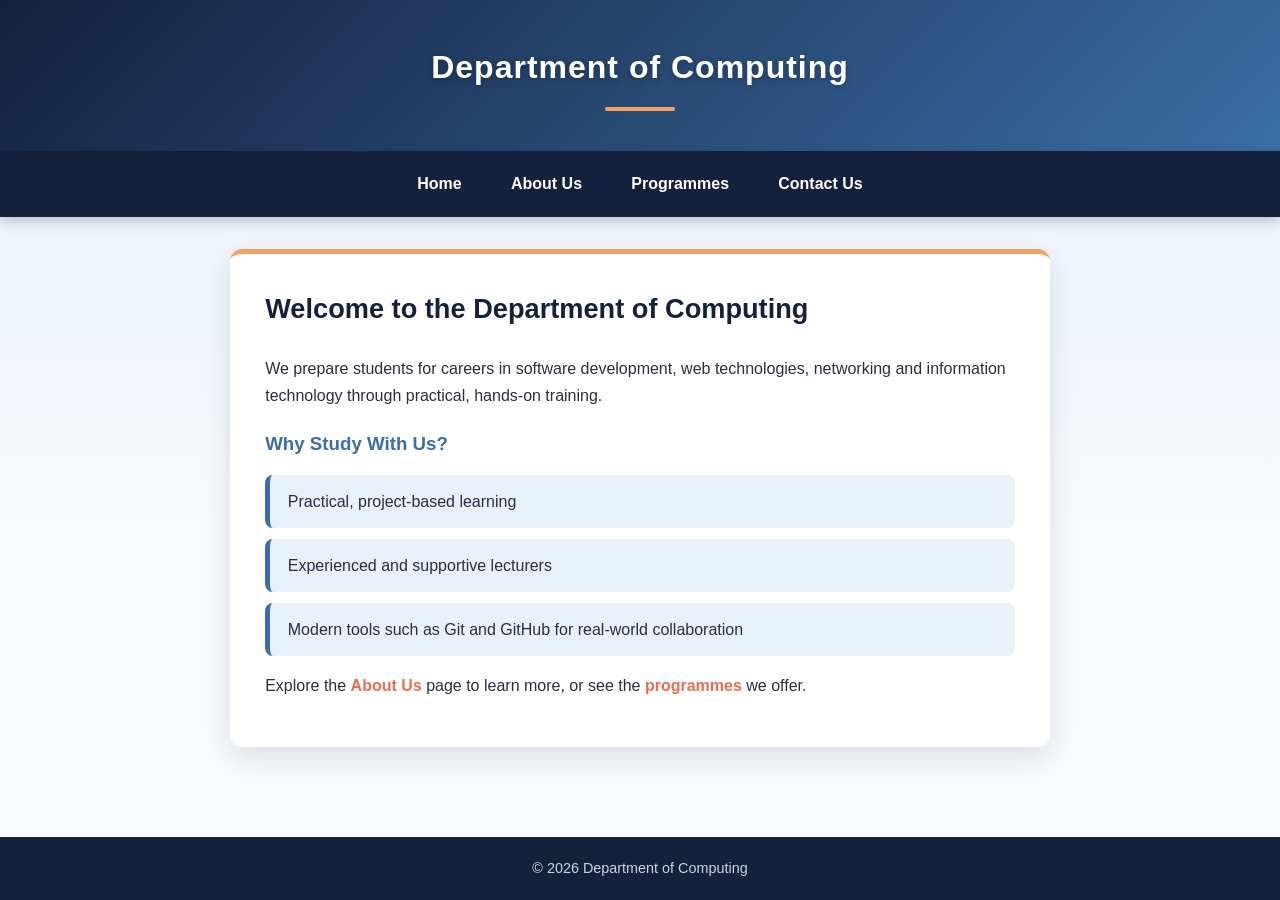
<file: index.html>
<!DOCTYPE html>
<html lang="en">
<head>
  <meta charset="UTF-8">
  <meta name="viewport" content="width=device-width, initial-scale=1.0">
  <title>Department of Computing - Home</title>
  <link rel="stylesheet" href="style.css">
</head>
<body>
  <header>
    <h1>Department of Computing</h1>
  </header>

  <nav>
    <a href="index.html">Home</a>
    <a href="about.html">About Us</a>
    <a href="programmes.html">Programmes</a>
    <a href="contact.html">Contact Us</a>
  </nav>

  <main>
    <h2>Welcome to the Department of Computing</h2>
    <p>We prepare students for careers in software development, web technologies, networking and information technology through practical, hands-on training.</p>

    <h3>Why Study With Us?</h3>
    <ul>
      <li>Practical, project-based learning</li>
      <li>Experienced and supportive lecturers</li>
      <li>Modern tools such as Git and GitHub for real-world collaboration</li>
    </ul>

    <p>Explore the <a href="about.html">About Us</a> page to learn more, or see the <a href="programmes.html">programmes</a> we offer.</p>
  </main>

  <footer>
    <p>&copy; 2026 Department of Computing</p>
  </footer>
</body>
</html>
</file>
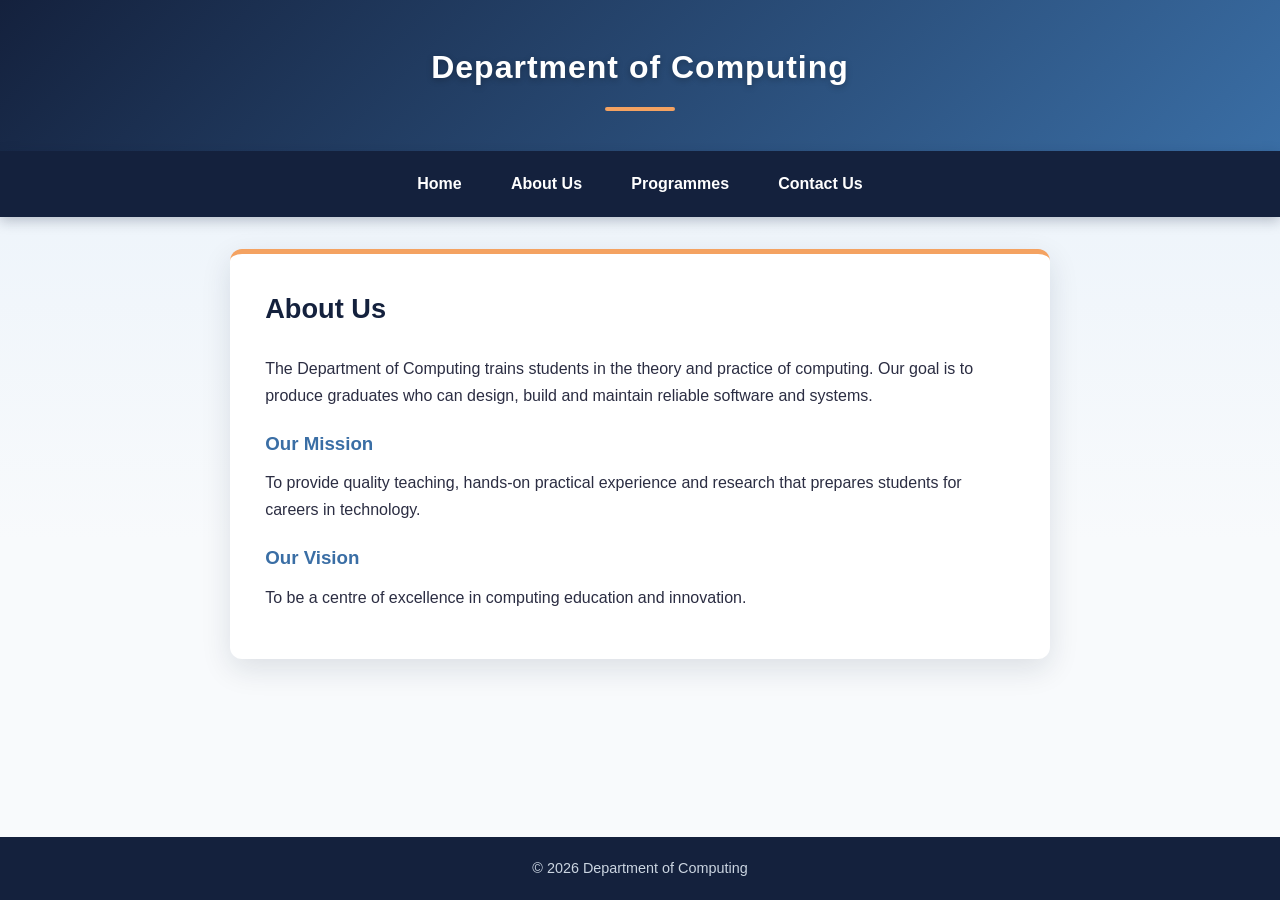
<file: about.html>
<!DOCTYPE html>
<html lang="en">
<head>
  <meta charset="UTF-8">
  <meta name="viewport" content="width=device-width, initial-scale=1.0">
  <title>Department of Computing - About Us</title>
  <link rel="stylesheet" href="style.css">
</head>
<body>
  <header>
    <h1>Department of Computing</h1>
  </header>

  <nav>
    <a href="index.html">Home</a>
    <a href="about.html">About Us</a>
    <a href="programmes.html">Programmes</a>
    <a href="contact.html">Contact Us</a>
  </nav>

  <main>
    <h2>About Us</h2>
    <p>The Department of Computing trains students in the theory and practice of computing. Our goal is to produce graduates who can design, build and maintain reliable software and systems.</p>

    <h3>Our Mission</h3>
    <p>To provide quality teaching, hands-on practical experience and research that prepares students for careers in technology.</p>

    <h3>Our Vision</h3>
    <p>To be a centre of excellence in computing education and innovation.</p>
  </main>

  <footer>
    <p>&copy; 2026 Department of Computing</p>
  </footer>
</body>
</html>
</file>
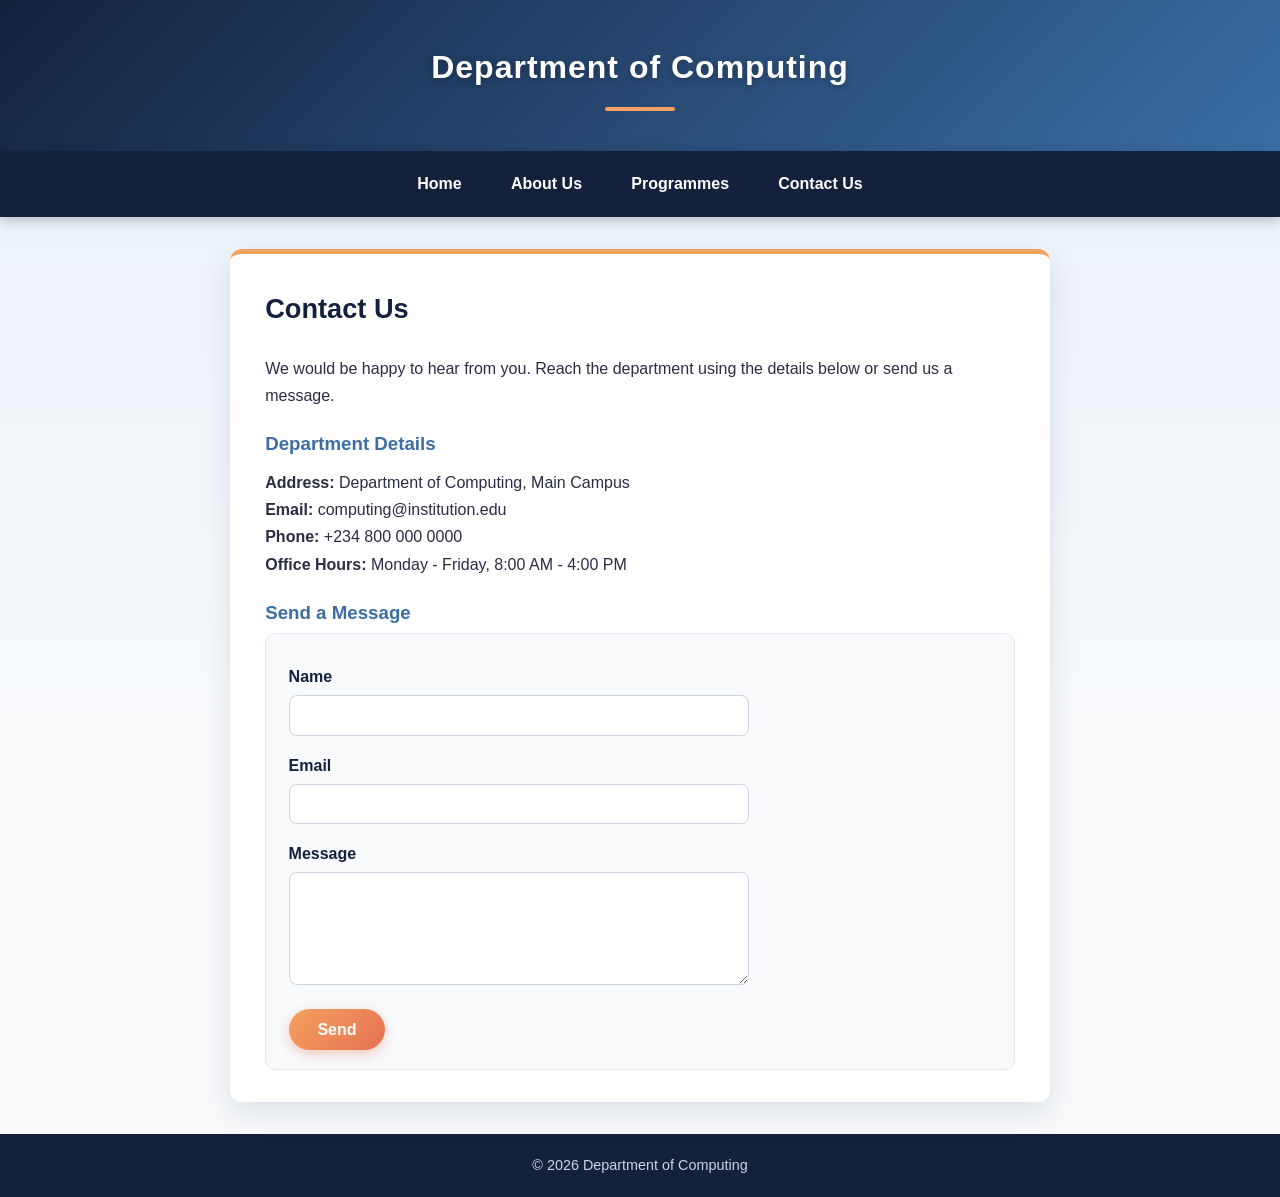
<file: contact.html>
<!DOCTYPE html>
<html lang="en">
<head>
  <meta charset="UTF-8">
  <meta name="viewport" content="width=device-width, initial-scale=1.0">
  <title>Department of Computing - Contact Us</title>
  <link rel="stylesheet" href="style.css">
</head>
<body>
  <header>
    <h1>Department of Computing</h1>
  </header>

  <nav>
    <a href="index.html">Home</a>
    <a href="about.html">About Us</a>
    <a href="programmes.html">Programmes</a>
    <a href="contact.html">Contact Us</a>
  </nav>

  <main>
    <h2>Contact Us</h2>
    <p>We would be happy to hear from you. Reach the department using the details below or send us a message.</p>

    <h3>Department Details</h3>
    <p>
      <strong>Address:</strong> Department of Computing, Main Campus<br>
      <strong>Email:</strong> computing@institution.edu<br>
      <strong>Phone:</strong> +234 800 000 0000<br>
      <strong>Office Hours:</strong> Monday - Friday, 8:00 AM - 4:00 PM
    </p>

    <h3>Send a Message</h3>
    <form action="#" method="post">
      <p>
        <label for="name">Name</label><br>
        <input type="text" id="name" name="name" required>
      </p>
      <p>
        <label for="email">Email</label><br>
        <input type="email" id="email" name="email" required>
      </p>
      <p>
        <label for="message">Message</label><br>
        <textarea id="message" name="message" rows="5" cols="40" required></textarea>
      </p>
      <button type="submit">Send</button>
    </form>
  </main>

  <footer>
    <p>&copy; 2026 Department of Computing</p>
  </footer>
</body>
</html>
</file>
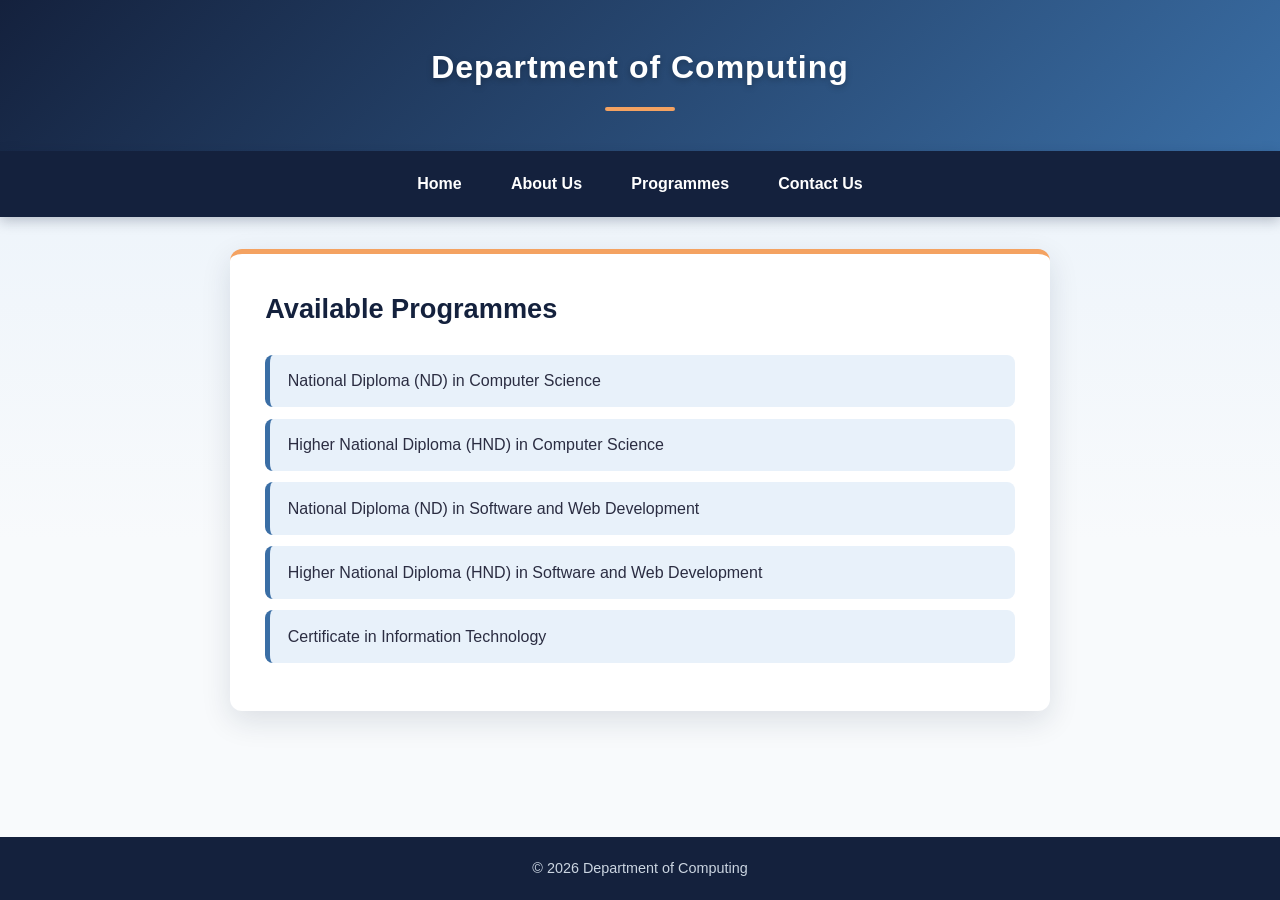
<file: programmes.html>
<!DOCTYPE html>
<html lang="en">
<head>
  <meta charset="UTF-8">
  <meta name="viewport" content="width=device-width, initial-scale=1.0">
  <title>Department of Computing - Programmes</title>
  <link rel="stylesheet" href="style.css">
</head>
<body>
  <header>
    <h1>Department of Computing</h1>
  </header>

  <nav>
    <a href="index.html">Home</a>
    <a href="about.html">About Us</a>
    <a href="programmes.html">Programmes</a>
    <a href="contact.html">Contact Us</a>
  </nav>

  <main>
    <h2>Available Programmes</h2>
    <ul>
      <li>National Diploma (ND) in Computer Science</li>
      <li>Higher National Diploma (HND) in Computer Science</li>
      <li>National Diploma (ND) in Software and Web Development</li>
      <li>Higher National Diploma (HND) in Software and Web Development</li>
      <li>Certificate in Information Technology</li>
    </ul>
  </main>

  <footer>
    <p>&copy; 2026 Department of Computing</p>
  </footer>
</body>
</html>
</file>
<file: style.css>
/* style.css - stylesheet for the Department of Computing website */

:root {
  --navy: #14213d;
  --blue: #3a6ea5;
  --sky: #e8f1fa;
  --accent: #f4a261;
  --accent-dark: #e76f51;
  --text: #2b2d42;
  --muted: #6b7280;
  --radius: 12px;
}

* { box-sizing: border-box; }

body {
  margin: 0;
  font-family: "Segoe UI", Roboto, Helvetica, Arial, sans-serif;
  line-height: 1.7;
  color: var(--text);
  background: linear-gradient(180deg, var(--sky) 0%, #f8fafc 60%);
  min-height: 100vh;
  display: flex;
  flex-direction: column;
}

/* ---------- Header ---------- */
header {
  background: linear-gradient(135deg, var(--navy) 0%, var(--blue) 100%);
  color: #fff;
  padding: 2.5rem 1rem;
  text-align: center;
}

header h1 {
  margin: 0;
  font-size: 2rem;
  font-weight: 700;
  letter-spacing: 1px;
  text-shadow: 0 2px 6px rgba(0, 0, 0, 0.25);
}

header h1::after {
  content: "";
  display: block;
  width: 70px;
  height: 4px;
  margin: 0.8rem auto 0;
  background: var(--accent);
  border-radius: 2px;
}

/* ---------- Navigation ---------- */
nav {
  position: sticky;
  top: 0;
  z-index: 10;
  background: var(--navy);
  text-align: center;
  padding: 0.5rem;
  box-shadow: 0 4px 12px rgba(20, 33, 61, 0.25);
}

nav a {
  display: inline-block;
  margin: 0.2rem;
  padding: 0.5rem 1.2rem;
  color: #fff;
  text-decoration: none;
  font-weight: 600;
  border-radius: 999px;
  transition: background 0.25s, color 0.25s, transform 0.25s;
}

nav a:hover {
  background: var(--accent);
  color: var(--navy);
  transform: translateY(-2px);
}

/* ---------- Main content ---------- */
main {
  width: 100%;
  max-width: 820px;
  margin: 2rem auto;
  padding: 2rem 2.2rem;
  background: #fff;
  border-radius: var(--radius);
  box-shadow: 0 10px 30px rgba(20, 33, 61, 0.12);
  border-top: 5px solid var(--accent);
  animation: rise 0.6s ease both;
}

@keyframes rise {
  from { opacity: 0; transform: translateY(14px); }
  to   { opacity: 1; transform: translateY(0); }
}

h2 {
  margin-top: 0;
  color: var(--navy);
  font-size: 1.7rem;
}

h3 {
  color: var(--blue);
  margin-bottom: 0.3rem;
}

p { margin: 0.6rem 0 1rem; }

main a {
  color: var(--accent-dark);
  font-weight: 600;
  text-decoration: none;
  border-bottom: 2px solid transparent;
  transition: border-color 0.2s;
}

main a:hover { border-bottom-color: var(--accent-dark); }

/* ---------- Lists shown as cards ---------- */
main ul {
  list-style: none;
  padding: 0;
  margin: 1rem 0;
}

main ul li {
  margin-bottom: 0.7rem;
  padding: 0.8rem 1.1rem;
  background: var(--sky);
  border-left: 5px solid var(--blue);
  border-radius: 8px;
  transition: transform 0.2s, box-shadow 0.2s, border-color 0.2s;
}

main ul li:hover {
  transform: translateX(6px);
  border-left-color: var(--accent);
  box-shadow: 0 4px 12px rgba(20, 33, 61, 0.12);
}

/* ---------- Contact form ---------- */
form {
  background: #f8fafc;
  padding: 1.2rem 1.4rem;
  border-radius: 10px;
  border: 1px solid #e2e8f0;
}

label {
  font-weight: 600;
  color: var(--navy);
}

input, textarea {
  width: 100%;
  max-width: 460px;
  margin-top: 0.3rem;
  padding: 0.65rem 0.8rem;
  border: 1.5px solid #cbd5e1;
  border-radius: 8px;
  font-family: inherit;
  font-size: 1rem;
  background: #fff;
  transition: border-color 0.2s, box-shadow 0.2s;
}

input:focus, textarea:focus {
  outline: none;
  border-color: var(--blue);
  box-shadow: 0 0 0 4px rgba(58, 110, 165, 0.18);
}

button {
  padding: 0.7rem 1.8rem;
  border: none;
  border-radius: 999px;
  background: linear-gradient(135deg, var(--accent), var(--accent-dark));
  color: #fff;
  font-size: 1rem;
  font-weight: 700;
  cursor: pointer;
  box-shadow: 0 4px 12px rgba(231, 111, 81, 0.35);
  transition: transform 0.2s, box-shadow 0.2s;
}

button:hover {
  transform: translateY(-2px);
  box-shadow: 0 8px 18px rgba(231, 111, 81, 0.4);
}

/* ---------- Footer ---------- */
footer {
  margin-top: auto;
  padding: 1.2rem 1rem;
  text-align: center;
  background: var(--navy);
  color: #cbd5e1;
  font-size: 0.9rem;
}

footer p { margin: 0; }

/* ---------- Small screens ---------- */
@media (max-width: 600px) {
  header { padding: 1.8rem 1rem; }
  header h1 { font-size: 1.5rem; }
  main { margin: 1rem; width: auto; padding: 1.3rem 1.2rem; }
  nav a { padding: 0.45rem 0.9rem; font-size: 0.95rem; }
}
</file>
